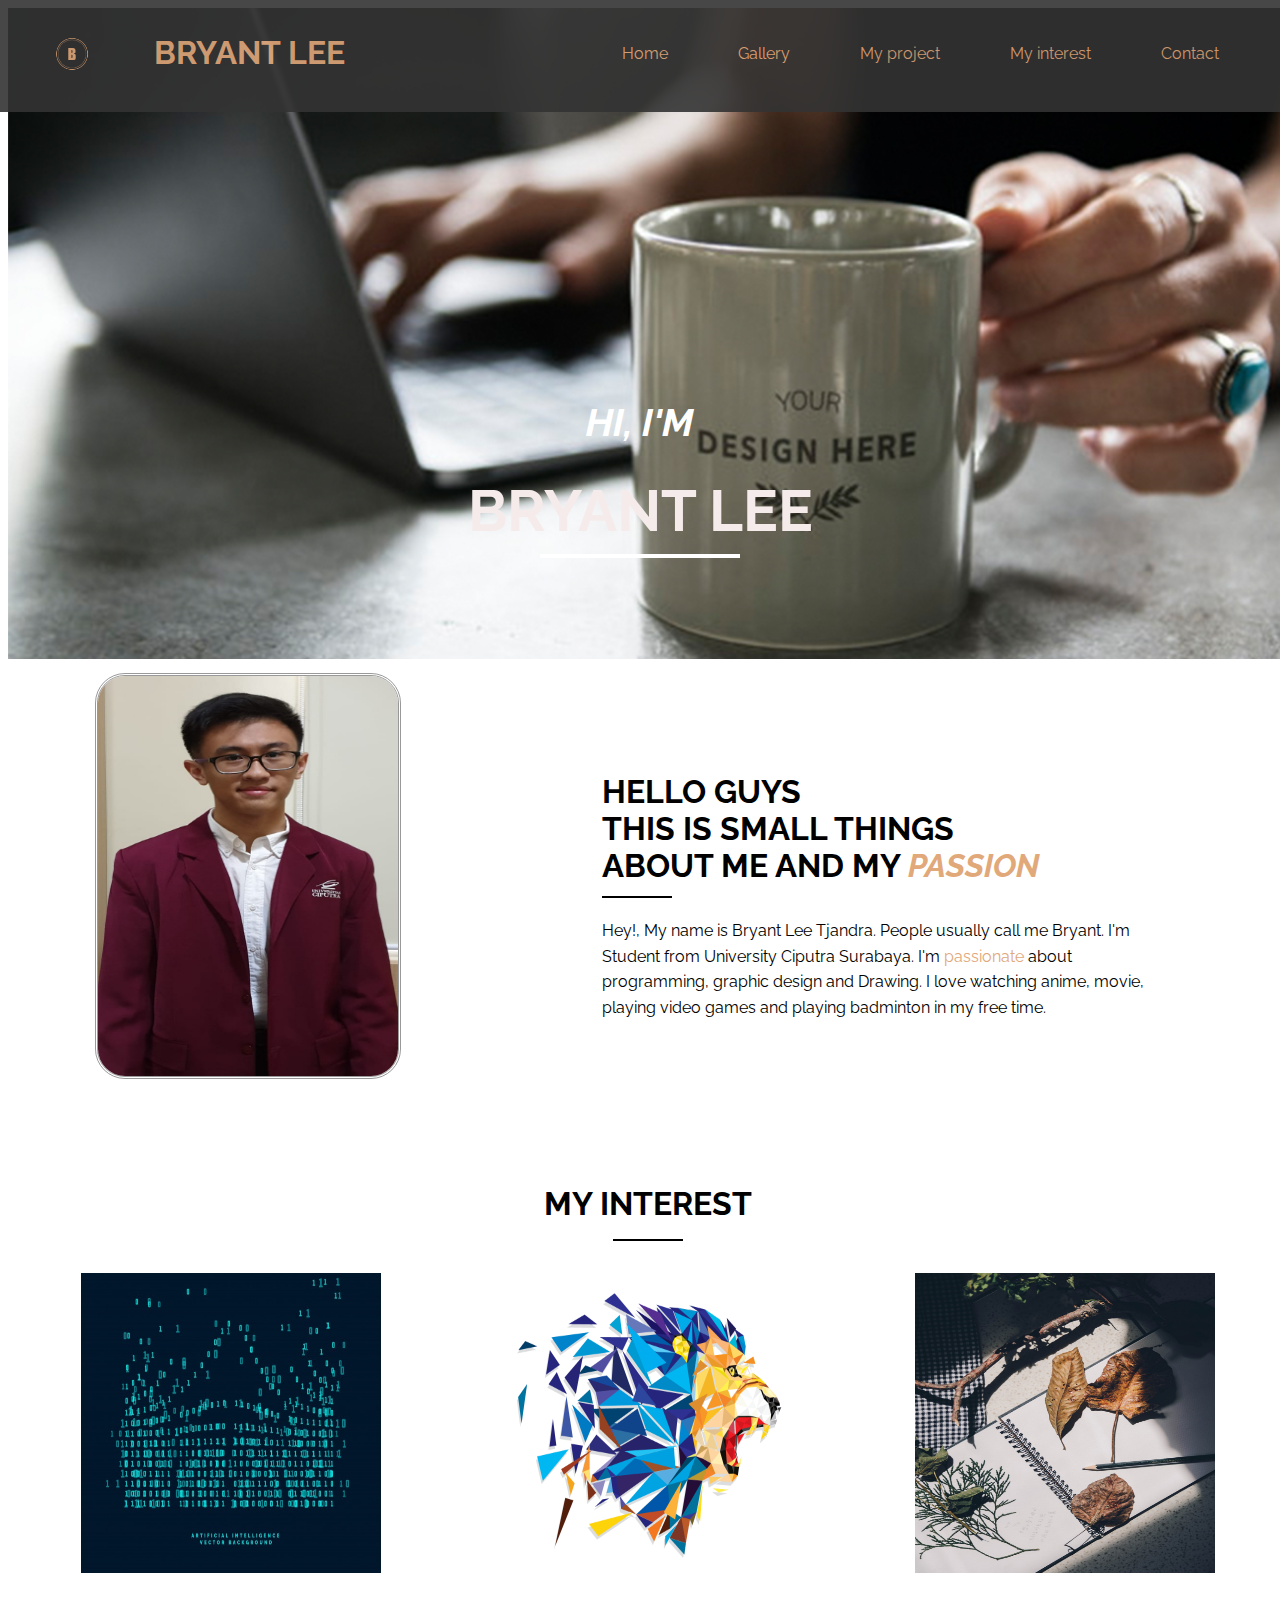
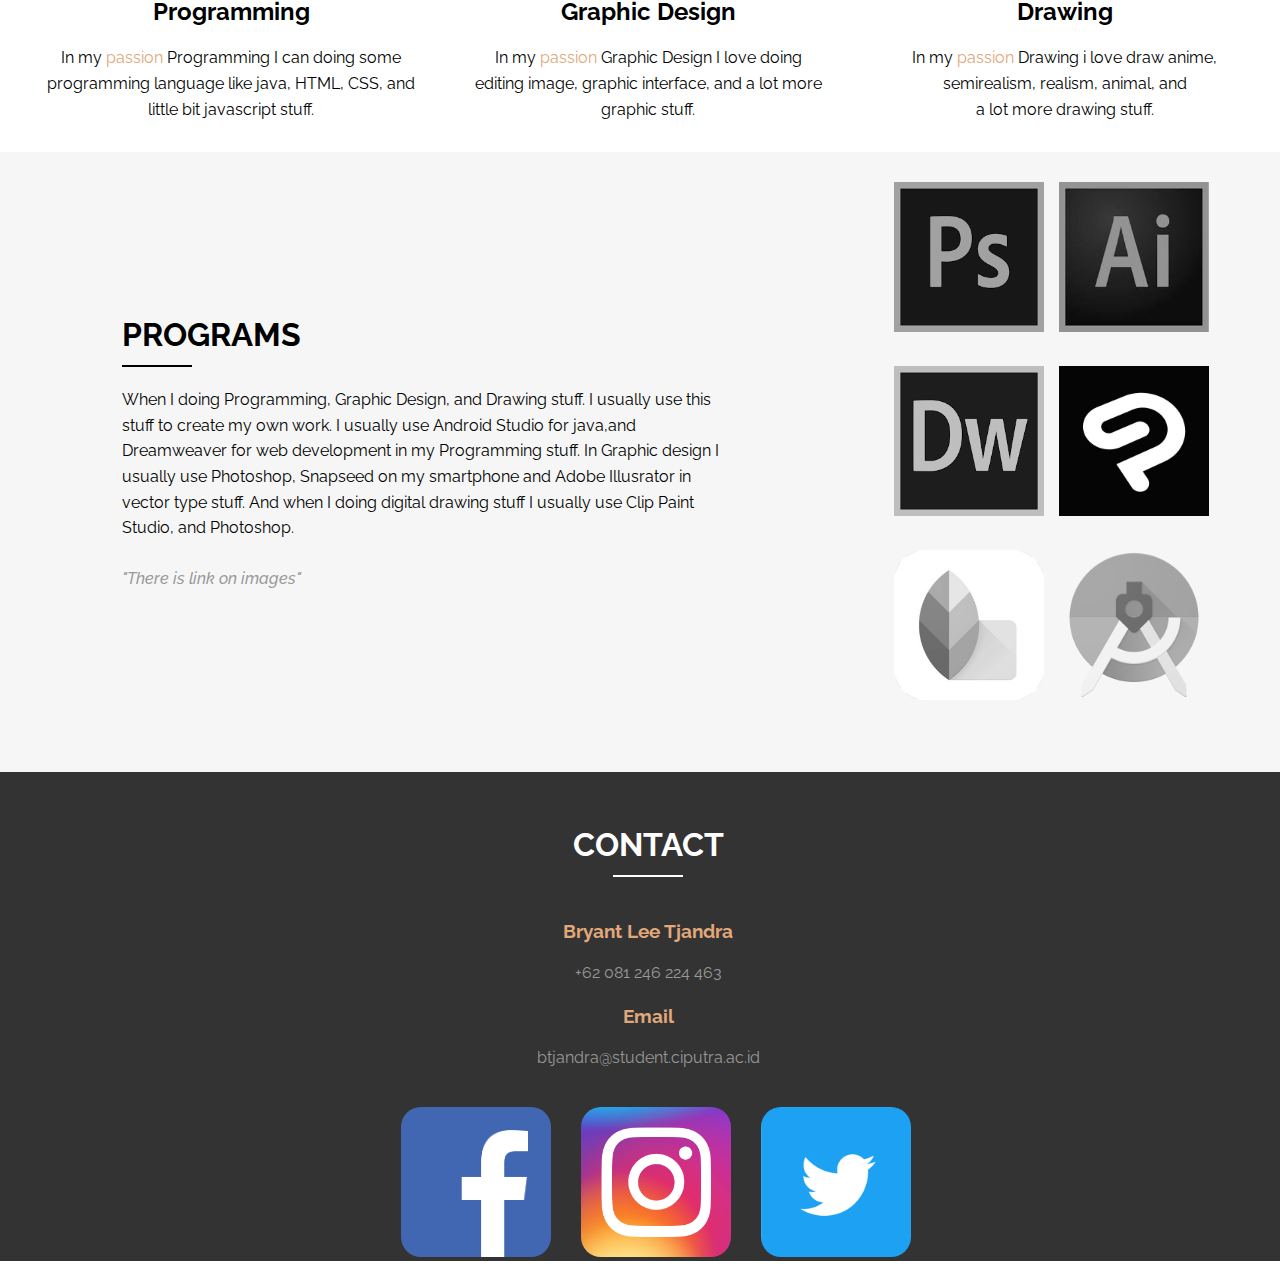
<file: index.html>
<!doctype html>
<html>
<head>
<meta charset="utf-8">
<title>Untitled Document</title>
<link rel="stylesheet" type="text/css" href="style.css" />
<link href="https://fonts.googleapis.com/css?family=Raleway:400,700&display=swap" rel="stylesheet">
<meta name="viewport" content="width=device-width, initial-scale=1.0">
</head>

<body>
<div class="header">
    <div class="container-fluid dark">
            <div class="text-1">
            <div class="row-test">
             	<div class="col-1">
                	<img src="images/logobry.png" class="img-30" />
                </div>	
                <div class="col-2"> 
                	<h1 class="gold">BRYANT LEE</h1>
                </div>
                <div class="col-8">
                    <ul class="menu">
                      <li><a href="#home">Home</a></li>
                      <li><a href="about.html">Gallery</a></li>
                      <li><a href="myproject.html">My project</a></li>
                      <li><a href="myinterest.html">My interest</a></li>
                       <li><a href="contact.html">Contact</a></li>
                    </ul>
                </div>   
            </div>  
           </div>   
   </div>
</div>
	
	
        <div class="new-info">
            <h2>HI, I'M</h2>
            <h1 class="cream">BRYANT LEE</h1>
            <span class="divider3"></span>
        </div>
        
    <div class="container-fluid">  
       <div class="slide"> 
            <img src="images/slideshow.jpg" />	
       </div>
  </div>
   
   <div class="container-fluid row-test">
       	 <div class="col-4 img-300400">
         	<img src="images/profile.jpg"  />
         </div>
         	<div class="col-7">
         		<div class="text-7">
                <div class="text-4">
                    <div class="upper">
                        <h1>Hello guys<br>This is small things <br>About me and my <span class="gold italic-2">Passion</span></h1>
                    </div>
                    <span class="divider"></span>
                    <p>Hey!, My name is Bryant Lee Tjandra. People usually call me Bryant. I'm Student from University Ciputra Surabaya. I'm <span class="gold">passionate</span> about programming, graphic design and Drawing. I love watching anime, movie, playing video games and playing badminton in my free time.
                    </p>
                </div>
                </div>
            </div>
        </div>
   </div>
   
   <div class="container">
   	<div class="row-test">
    	<div class="col-12">
        	<h1 class="text-1 padding-bottom-5" >MY INTEREST</h1>
            <span class="divider my-4"></span>
        </div> 
     </div>
     
    <div class="row-test">    
        <div class="col-3 img-300"><img src="images/pro3.jpg" />
        	<h2>Programming</h2>
        	<p >In my <span class="gold" >passion</span> Programming I can doing some programming language like java, HTML, CSS, and little bit javascript stuff.</p>
        </div>
        <div class="col-3 img-300"><img src="images/design.png" />
        	<h2>Graphic Design</h2>
        	<p >In my <span class="gold" >passion</span> Graphic Design I love doing<br> editing image, graphic interface, and a lot more graphic stuff.
            </p>
        </div>  
        <div class="col-3 img-300"><img src="images/draw.jpg" />
        	<h2>Drawing</h2>
        	<p >In my <span class="gold">passion</span> Drawing i love draw anime, semirealism, realism, animal, and<br> a lot more drawing stuff.
            </p>
        </div>    
     </div>
  </div>
   
  
   <div class="container-fluid gray-light">
   	<div class="row-test">
   		<div class="col-7">
         		<div class="text-7">
                	<div class="text-5">
                    	<h1>PROGRAMS</h1>
                		<span class="divider"></span>
                        <p >
                            When I doing Programming, Graphic Design, and Drawing stuff. I usually use this stuff to create my
                            own work. I usually use Android Studio for java,and Dreamweaver for web development in my Programming stuff. In Graphic design I usually use Photoshop, Snapseed on my smartphone and Adobe Illusrator in vector type stuff. And when I doing digital drawing stuff I usually use Clip Paint Studio, and Photoshop.<br><br> 
                            <span class="italic"><span class="gray">"There is link on images"</span></span>
                        </p>
                    </div>
                </div>
                
          </div>
       		<div class="line-8ver2">
            	<div class="line-8ver2">
                	<div class="zoom grayscale">
                		<a href="https://www.adobe.com/creativecloud/photography.html"><img src="images/photoshop.png" class="img-150" /></a>
                    </div>
                </div>
                <div class="line-8ver2">
                	<div class="zoom grayscale">
                		<a href="https://www.adobe.com/sea/products/illustrator.html"><img src="images/ai.jpg" class="img-150" /></a>
                    </div>
                </div>
                <div class="line-8ver2">
                	<div class="zoom grayscale">
                		<a href="https://www.adobe.com/products/dreamweaver/free-trial-download.html"><img src="images/dream.png" class="img-150" /></a>
                    </div>
                </div>
                <div class="line-8ver2">
                	<div class="zoom grayscale">
                		<a href="https://www.clipstudio.net/en/dl/"><img src="images/clip.jpg" class="img-150" /></a>
                    </div>
                </div>
                <div class="line-8ver2">
                	<div class="zoom grayscale radius-snapseed">
                		<a href="https://play.google.com/store/apps/details?id=com.niksoftware.snapseed&hl=en"><img src="images/snap.jpg" class="img-150" /></a>
                    </div>
                </div>
                <div class="line-8ver2">
                	<div class="zoom grayscale">
                		<a href="https://developer.android.com/studio"><img src="images/android.png" class="img-150" /></a>
                    </div>
                </div>
        </div>
   </div>
   
  <div class="footer">
    <div class="container-fluid dark">
        <div class="row-footer">
            <div class="col-12">
                <h1 class="text-3 white padding-top-20">CONTACT</h1>
                <span class="divider2"></span>
            </div>
             <div class="col-12">
                <h3 class="text-3 gold padding-top-20">Bryant Lee Tjandra</h3>
                <p class="text-3 gray">+62 081 246 224 463</p>
                <h3 class="text-3 gold">Email</h3>
                <p class="text-3 gray">btjandra@student.ciputra.ac.id</p>
            </div>
            <div class="footer-12">
                 
            </div>
        </div>  
        <div class="row-footer2">     
            <div class="footer-8">
           	<div class="margin-footer">
            <div class="zoom">
                		<a href="https://www.facebook.com/bryant.lee.92505"><img src="images/facebook.png" class="img-150" /></a>
                    </div>
                </div>
                <div class="margin-footer">
                	<div class="zoom">
                		<a href="#"><img src="images/insta.png" class="img-150" /></a>
                    </div>
                </div>
                <div class="margin-footer">
                	<div class="zoom">
                		<a href="https://twitter.com/home"><img src="images/twitter.png" class="img-150" /></a>
                    </div>
                </div>
            </div> 
            
       </div>
  </div>
</div>
</div>
</body>
</html>
</file>
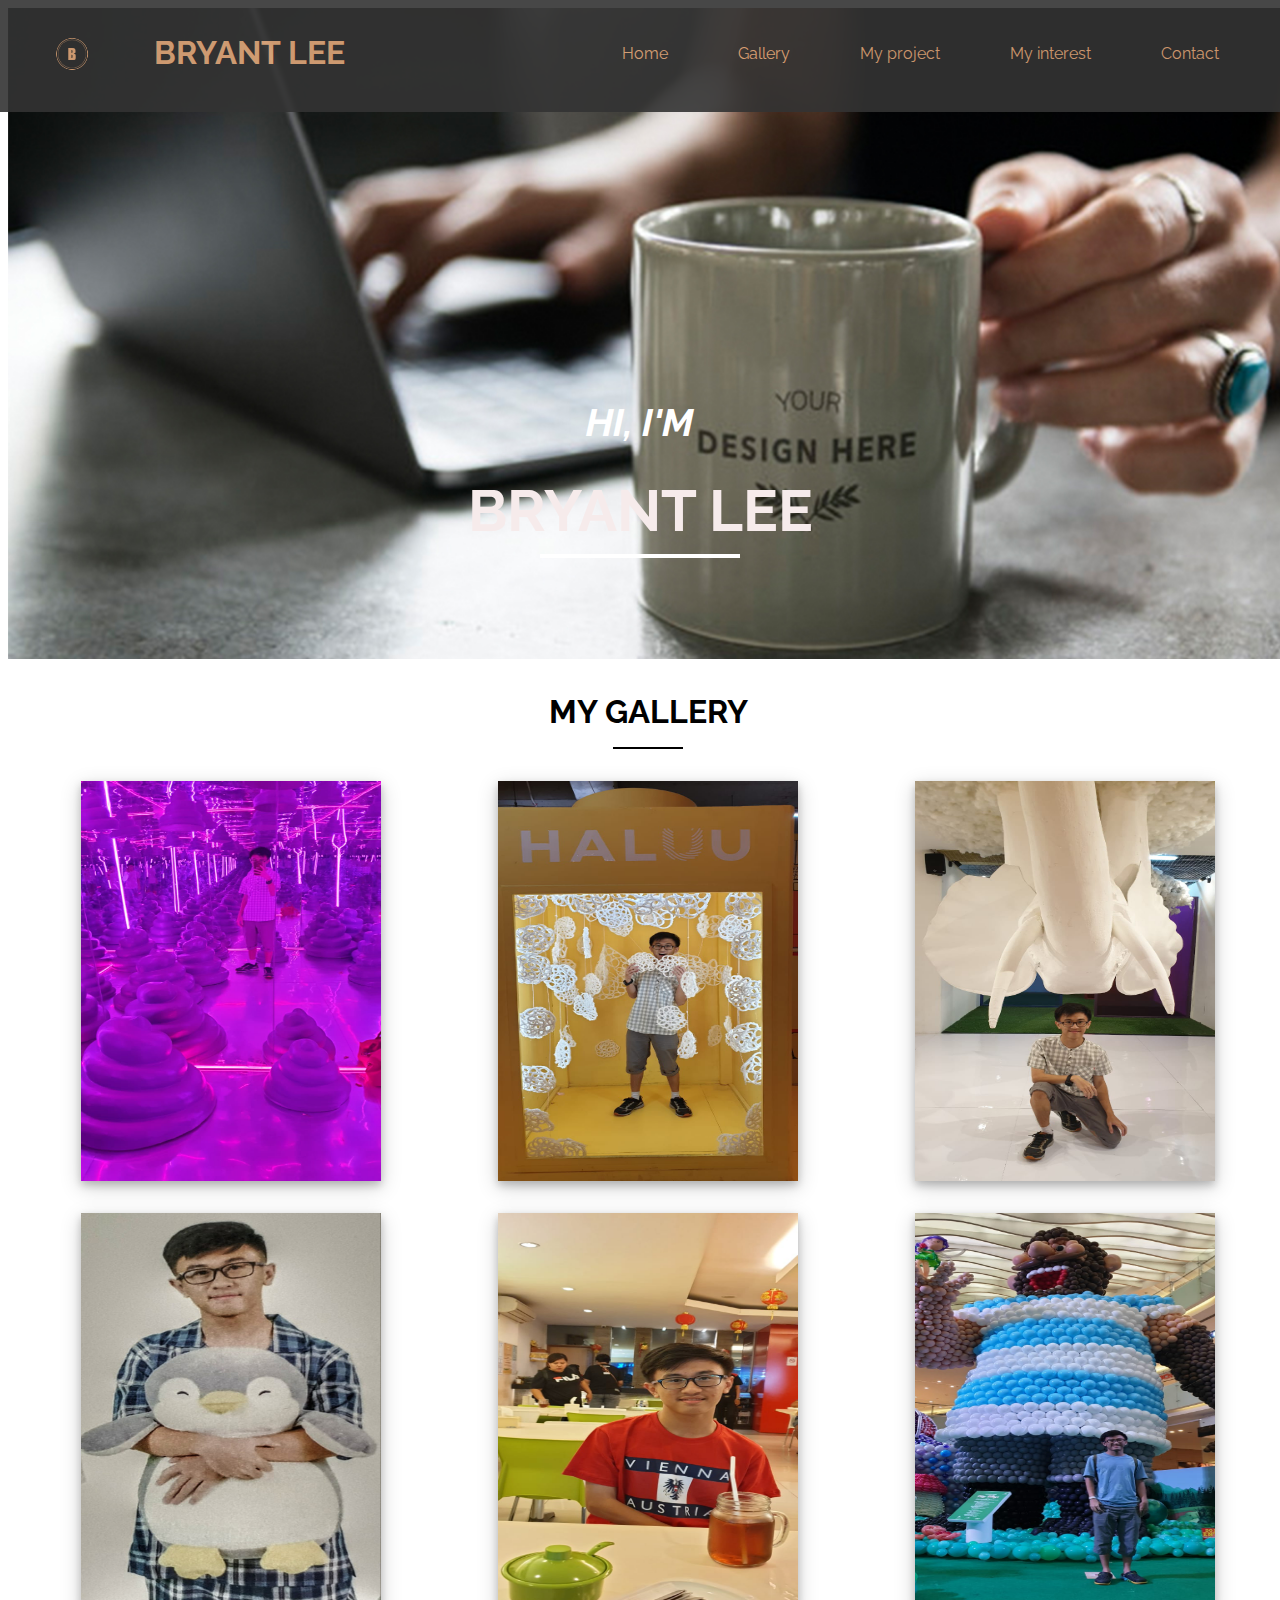
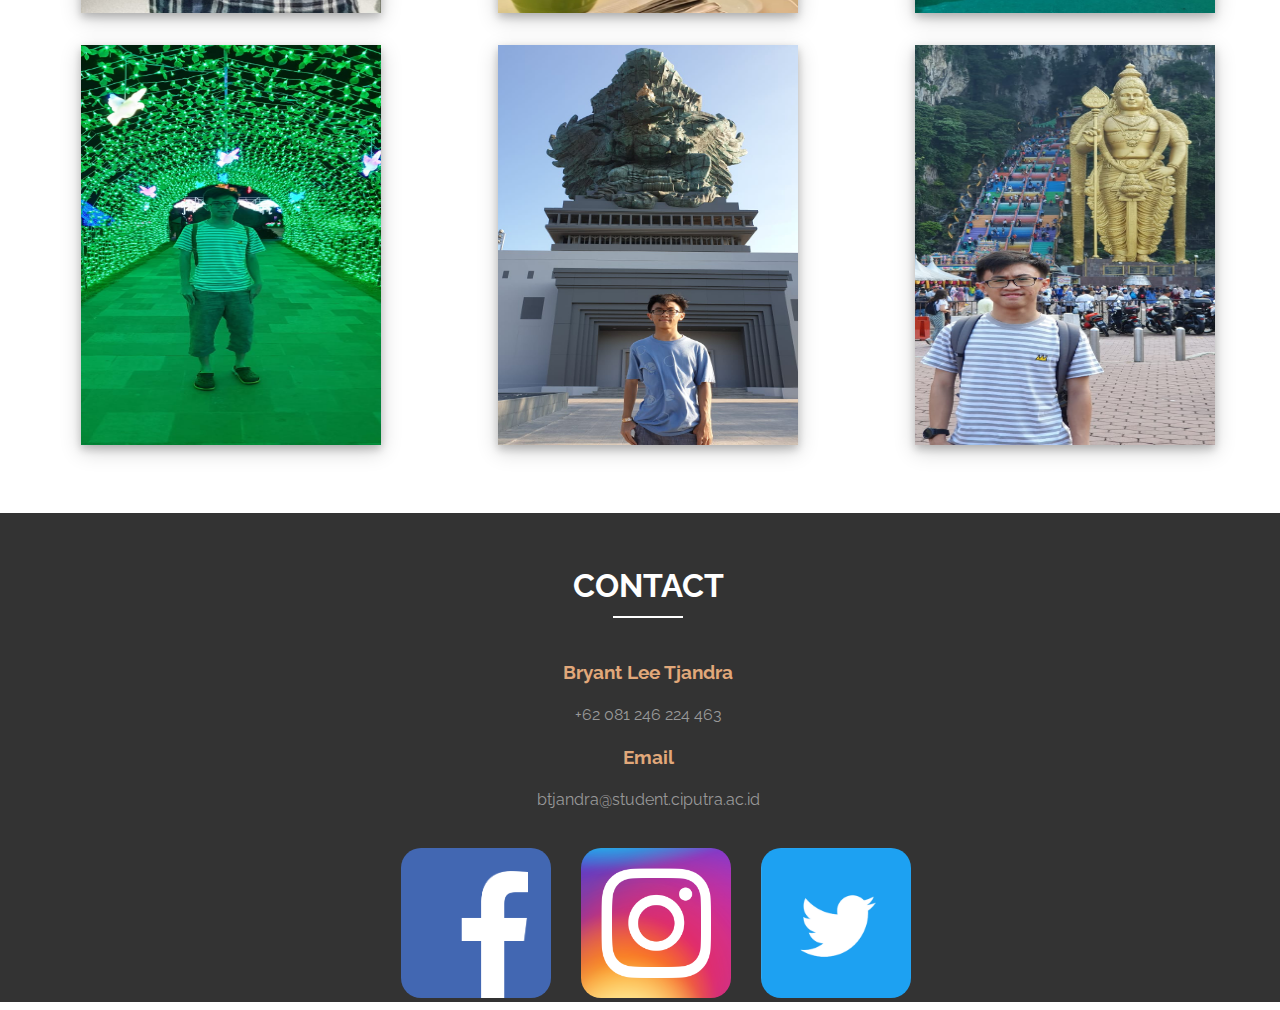
<file: about.html>
<!doctype html>
<html>
<head>
<meta charset="utf-8">
<title>Untitled Document</title>
<link rel="stylesheet" type="text/css" href="style.css" />
<link href="https://fonts.googleapis.com/css?family=Raleway:400,700&display=swap" rel="stylesheet">
</head>

<body>
<div class="header">
    <div class="container-fluid dark">
            <div class="text-1">
            <div class="row-test">
            	<div class="col-1">
                	<img src="images/logobry.png" class="img-30" />
                </div>	
                <div class="col-2"> 
                	<h1 class="gold">BRYANT LEE</h1>
                </div>
                <div class="col-8">
                    <ul class="menu">
                      <li><a href="index.html">Home</a></li>
                      <li><a href="#about.html">Gallery</a></li>
                      <li><a href="myproject.html">My project</a></li>
                      <li><a href="myinterest.html">My interest</a></li>
                       <li><a href="contact.html">Contact</a></li>
                    </ul>
                </div>   
            </div>  
           </div>   
   </div>
</div>
	
	<div class="new-info">
    	<h2>HI, I'M</h2>
		<h1 class="cream">BRYANT LEE</h1>
        <span class="divider3"></span>
    </div>
    <div class="container-fluid">  
       <div class="slide"> 
            <img src="images/slideshow.jpg" />	
       </div>
  </div>
   
   
  <div class="container skill">
   		<div class="row-test">
    	<div class="col-12">
        	<h1 class="text-1 padding-bottom-5" >MY GALLERY</h1>
            <span class="divider my-4"></span>
        	</div>
        </div>
      <div class="row-test">   
        <div class="col-3 img-shadow"><img src="images/galleryone.jpg" />
        </div>
        <div class="col-3 img-shadow"><img src="images/gallerytwo.jpg" />
        </div>  
         <div class="col-3 img-shadow"><img src="images/gallerytre.jpg"/>
        </div> 
        </div>
      <div class="row-test">   
         <div class="col-3 img-shadow"><img src="images/galleryfour.jpg" />
        	
        </div>
        <div class="col-3 img-shadow"><img src="images/galleryfive.jpg" />
        </div> 
        <div class="col-3 img-shadow"><img src="images/gallerysix.jpg" />
        
        </div>   
        </div> 
        <div class="row-test">   
         <div class="col-3 img-shadow"><img src="images/galleryseven.jpg" />
        	
        </div>
        <div class="col-3 img-shadow"><img src="images/galleryeight.jpg" />
        
        </div> 
        <div class="col-3 img-shadow"><img src="images/gallerynine.jpg" />
        </div>   
        
        </div>   
   </div>
    <div class="end-bottom-padding"></div>

 <div class="footer">
    <div class="container-fluid dark">
        <div class="row-footer">
            <div class="col-12">
                <h1 class="text-3 white padding-top-20">CONTACT</h1>
                <span class="divider2"></span>
            </div>
             <div class="col-12">
                <h3 class="text-3 gold padding-top-20">Bryant Lee Tjandra</h3>
                <p class="text-3 gray">+62 081 246 224 463</p>
                <h3 class="text-3 gold">Email</h3>
                <p class="text-3 gray">btjandra@student.ciputra.ac.id</p>
            </div>
            <div class="footer-12">
                 
            </div>
        </div>  
        <div class="row-footer2">     
            <div class="footer-8">
           	<div class="margin-footer">
            <div class="zoom">
                		<a href="https://www.facebook.com/bryant.lee.92505"><img src="images/facebook.png" class="img-150" /></a>
                    </div>
                </div>
                <div class="margin-footer">
                	<div class="zoom">
                		<a href="#"><img src="images/insta.png" class="img-150"/></a>
                    </div>
                </div>
                <div class="margin-footer">
                	<div class="zoom">
                		<a href="https://twitter.com/home"><img src="images/twitter.png" class="img-150" /></a>
                    </div>
                </div>
            </div> 
            
       </div>
  </div>
</div>
</div>
</body>
</html>
</file>
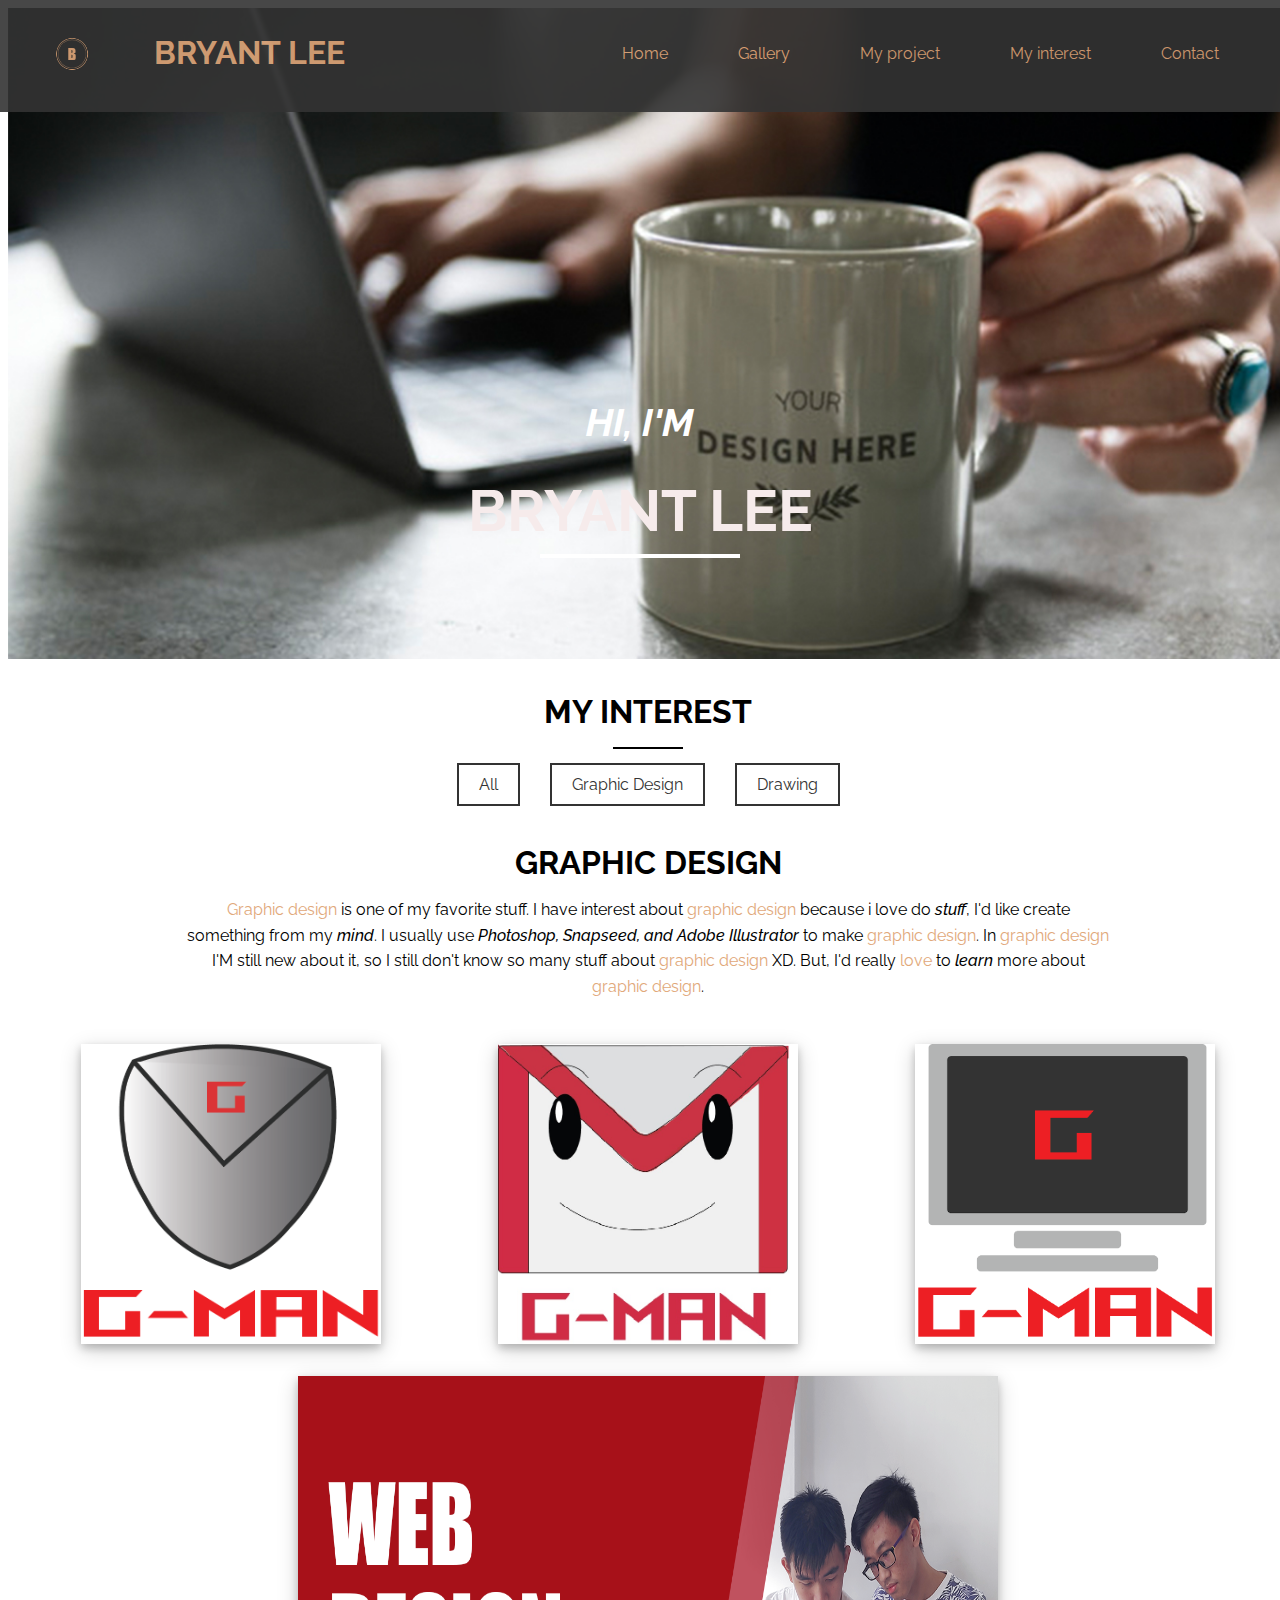
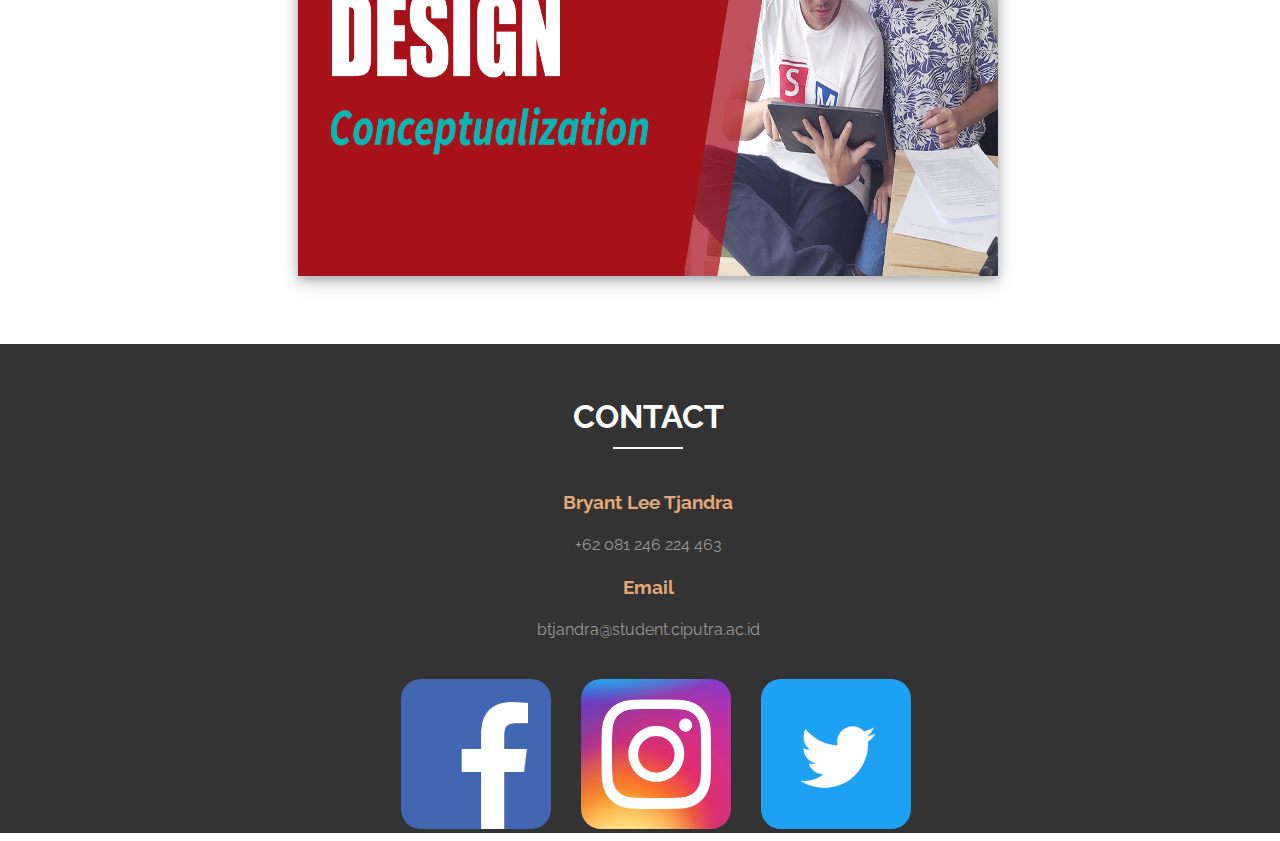
<file: graphic.html>
<!doctype html>
<html>
<head>
<meta charset="utf-8">
<title>Untitled Document</title>
<link rel="stylesheet" type="text/css" href="style.css" />
<link href="https://fonts.googleapis.com/css?family=Raleway:400,700&display=swap" rel="stylesheet">
</head>

<body>
<div class="header">
    <div class="container-fluid dark">
            <div class="text-1">
            <div class="row-test">
            	<div class="col-1">
               	 	<img src="images/logobry.png" class="img-30" />
                </div>	
                <div class="col-2"> 
                	<h1 class="gold">BRYANT LEE</h1>
                </div>
                <div class="col-8">
                    <ul class="menu">
                       <li><a href="index.html">Home</a></li>
                      <li><a href="about.html">Gallery</a></li>
                      <li><a href="myproject.html">My project</a></li>
                      <li><a href="#myinterest.html">My interest</a></li>
                       <li><a href="contact.html">Contact</a></li>
                    </ul>
                </div>   
            </div>  
           </div>   
   </div>
</div>
	
	<div class="new-info">
    	<h2>HI, I'M</h2>
		<h1 class="cream">BRYANT LEE</h1>
        <span class="divider3"></span>
    </div>
   <div class="container-fluid">  
       <div class="slide"> 
            <img src="images/slideshow.jpg" />	
       </div>
  </div>
   
  <div class="container skill">
   	<div class="row-test">
    	<div class="col-12">
        	<h1 class="text-1 padding-bottom-5" >MY INTEREST</h1>
            <span class="divider my-4"></span>
            <ul class="menu2">
            	<li><a href="myinterest.html">All</a></li>
                <li><a href="#news">Graphic Design</a></li>
                <li><a href="drawing.html">Drawing</a></li>
            </ul>
        	</div>
        </div>
        <div class="row-test">   
        <div class="col-12">
        	<div class="center-t-padding">
        	<h1>GRAPHIC DESIGN</h1>
        	<p ><span class="gold">Graphic design</span> is one of my favorite stuff. I have interest about <span class="gold">graphic design</span> because i love do 
            <span class="italic"> stuff</span>, I'd like create something from my <span class="italic">mind</span>. I usually use <span class="italic">Photoshop, Snapseed, and Adobe Illustrator</span> to make <span class="gold">graphic design</span>. In <span class="gold">graphic design</span> I'M still <span class="new">new about it</span>, so I still don't know so many stuff about <span class="gold">graphic design</span> XD. But, I'd really <span class="gold">love</span> to <span class="italic">learn</span> more about <span class="gold">graphic design</span>.  </p>
            </div>
        </div>
        </div>
      <div class="row-test">   
        <div class="col-3 img-300 img-shadow"><img src="images/gratwo.png" />
        </div>
        <div class="col-3 img-300 img-shadow"><img src="images/graone.jpg" />
        </div> 
          <div class="col-3 img-300 img-shadow"><img src="images/gratre.png" />
        </div> 
        </div>
        
        <div class="row-test">   
       
        <div class="col-10 img-800600 img-shadow"><img src="images/webthum.png" /> 
        </div>  
      
        </div>
        
        
      
   </div>
	<div class="end-bottom-padding"></div>
    
 <div class="footer">
    <div class="container-fluid dark">
        <div class="row-footer">
            <div class="col-12">
                <h1 class="text-3 white padding-top-20">CONTACT</h1>
                <span class="divider2"></span>
            </div>
             <div class="col-12">
                <h3 class="text-3 gold padding-top-20">Bryant Lee Tjandra</h3>
                <p class="text-3 gray">+62 081 246 224 463</p>
                <h3 class="text-3 gold">Email</h3>
                <p class="text-3 gray">btjandra@student.ciputra.ac.id</p>
            </div>
            <div class="footer-12">
                 
            </div>
        </div>  
        <div class="row-footer2">     
            <div class="footer-8">
           	<div class="margin-footer">
            <div class="zoom">
                		<a href="https://www.facebook.com/bryant.lee.92505"><img src="images/facebook.png" class="img-150" /></a>
                    </div>
                </div>
                <div class="margin-footer">
                	<div class="zoom">
                		<a href="#"><img src="images/insta.png" class="img-150" /></a>
                    </div>
                </div>
                <div class="margin-footer">
                	<div class="zoom">
                		<a href="https://twitter.com/home"><img src="images/twitter.png" class="img-150" /></a>
                    </div>
                </div>
            </div> 
            
       </div>
  </div>
</div>
</div>
</body>
</html>
</file>
<file: style.css>
@charset "utf-8";
/* CSS Document */

p{
	font-family:'Raleway', sans-serif;
	line-height:1.6;
}
h1{
	font-family:'Raleway', sans-serif;
}
h2{
	font-family:'Raleway', sans-serif;
}
h3{
	font-family:'Raleway', sans-serif;
}
body{
width:100%;	
}
.header{
	width:100%;
	/*height:70px;*/
	top:0px;
	background-color:#333;
	opacity:0.9;
	position:fixed;
	z-index:100;
	transition:0.7s;
}
.header-contact{
	width:100%;
	height:70px;
	top:0px;
	background-color:#333;
	opacity:0.9;
	z-index:100;
	transition:0.7s;
}

.menu-8{
	position:relative;
	display:flex;
	min-width:75%;
	justify-content:flex-end;
}
.menu-4{
	display:flex;
	min-width:25%;
}
.new-info{
	width:600px;
	height:300px;
	text-align:center;
	position:absolute;
	left:50%;
	top:50%;
	margin-top:-150px;
	margin-left:-300px;
}

	.new-info h1{
		color:#FFF;
		font-size:3.6em;
	}
	.new-info h2{
		font-size:2.4em;
		color:#FFF;
		font-style:italic;
		margin-top:100px;
	}
.menu{
	margin:0px !important;
	padding:0px 20px !important;
	list-style-type:none;
	display:flex;
	justify-content:flex-end;
}
	.menu li a{
		padding:10px 20px !important;
		margin:0px 15px !important;
		display:block;
		color:#e1a87a;
		font-family:'Raleway', sans-serif;
		text-decoration:none;
		transition:0.7s;
	}
	.menu li a:hover{
		color:rgba(255, 255, 255, 0.74);
	}
	
.menu2{
	margin:0px;
	padding:10px 20px;
	list-style-type:none;
	display:flex;
	justify-content:center;
}
	.menu2 li a{
		padding:10px 20px;
		margin:0px 15px;
		display:block;
		border:2px solid #333333;
		color:#333;
		font-family:'Raleway', sans-serif;
		text-decoration:none;
		transition:0.7s;
	}
	.menu2 li a:hover{
		color:#e1a87a;
	}
	
.upper{
	text-transform:uppercase;
}
.container{
	max-width:100%;
	padding-left:15px;
	padding-right:15px;
	margin-left:auto;
	margin-right:auto;
}

.container-fluid{
	max-width:100%;
	padding-left:15px;
	padding-right:15px;
	margin-left:-15px;
	margin-right:-15px;
}
	
.row{
	padding:30px 0px;
	margin-right: 30px;
  	margin-left: 30px;
}

.row-test{
	width:100%;
	display:flex;
	flex-warp:warp;
	
}
.row2{
	padding:30px 0px;
	margin-right: 30px;
  	margin-left: 30px;
	display:flex;
}
.line-12{
	position:relative;
  	width: 100%;
	float:left;
	margin:15px 0px;
  	padding-right: 15px;
  	padding-left: 15px;
}

/* line 4 ******************/

.line-4{
	height:auto;
  	width: 25%;
	float:left;
  	padding-right: 15px;
  	padding-left: 15px;
}
	.line-4 img{
		border:3px double #999999;
		width:90%;
		border-radius:30px;
	}
.line-4ver2{
	height:auto;
  	width: 30%;
	float:left;
  	padding-right: 15px;
  	padding-left: 15px;
}
	.line-4ver2 a{
		margin:0;
		padding:0;
	}
.line-8{
	height:auto;
  	width: 30%;
	float:left;
	padding-top:15px;
  	padding-right: 15px;
  	padding-left: 15px;
	margin-bottom:15px;
}
.line-8ver2{
	height:auto;
  	width: 30%;
	float:left;
	padding-top:15px;
  	padding-right: 30px;
  	padding-left: 20px;
	margin-bottom:15px;
}

.porto-padding{
	margin:30px;
	padding-bottom:30px;
}
.zoom {
  transition: transform .2s; /* Animation */
  margin: 0 auto;
}

.zoom:hover {
	position:relative;
	z-index:100;
  transform: scale(1.5); /* (150% zoom - Note: if the zoom is too large, it will go outside of the viewport) */
}
.line-7{
	height:auto;
  	width: 60%;
	float:left;
}
.divider 
{
    width: 70px;
    height: 2px;
    background: #000;
    display: inline-block;
    position: relative;
}
.divider2
{
    width: 70px;
    height: 2px;
    background: #FFF;
    display: inline-block;
    position: relative;
}

.divider3{
    width: 200px;
    height: 4px;
    background: #FFF;
    display: inline-block;
    position: relative;
}
.my-4{
	left:50;
}
.my-5{
	text-align:;
}
.text-1{
	padding:20px 0px;
	text-align:center;
}
.text-3{
	padding:0px 0px;
	text-align:center;
}
.text-2{
	text-align:left;
}
.text-4{
	padding:100px 100px;
	text-align:left;
}
.text-5{
	padding:150px 100px;
	text-align:left;
}
.dark{
	background-color:#333;	
}
.slideshow{
	background-color:#333;
}
.profile{
	padding-top:30px;
}
.skill{
	background-color:#99;
}
.footer{
	width:100%;
	height:auto;
	background-color:#333;
	clear:both;
}
.space-12{
	clear:both;
	background-color:#FFF;
  	width: 100%;
	height:70px;
}
.footer-12{
	background-color:#333;
  	width: 100%;
	height:auto;
}
.footer-8{
	background-color:#333;
  	width: 100%;
	display:flex;
	margin-left:15px;
  	padding-right: 15px;
  	padding-left: 15px;
	justify-content:center;
}
	.footer-8 img{
	border-radius:20px;
	}
.footer-4{
	background-color:#333;
  	width: 25%;
	display:flex;
  	padding-right: 15px;
  	padding-left: 15px;
}
.row-footer{
	background-color:#333;
	width:100%;
	padding:20px 0px;
}
.row-footer2{
	background-color:#333;
	width:100%;
	display:flex;
	flex-warp:warp;
}
.col-4 img{
	border:3px double #999999;
	
	border-radius:30px;
	
}

.col-3 img{
	
	width:300px;
	height:400px;
}
.img-300 img{
	width:300px !important;
	height:300px !important;
}
.img-decoration img{
	width:100%;	
}

.form-control{
	width:60%;
	padding: 10px;
	border-radius:5px;
	border:1px solid #e1a87a;
}
.form-name{
	justify-content:flex-end;
}
.send-btn-padding{
	margin-left:-74% !important;	
}
.btn-info{
	padding:10px;
	background-color:#e1a87a;
	border-color: #e1a87a;
	text-align:left;
	border-radius:5px;
	font-family:'Raleway', sans-serif;
	
}
.form-group {
  margin-bottom: 1rem;
  max-width:50%;
  
}
.flex-center{
 justify-content:center;	
}

.icon-size{
	font-size:48px;
	color:#e1a87a;
}
.gold{
 color:#e1a87a !important;
}
.divider-gold{
	background:#e1a87a !important;
}
.italic{
	font-style:italic;
	font-weight:500;	
}
.tip-padding{
	padding:15px 10px;	
}
h1{
margin:0;	
}
.margin-footer{
	 margin:0px 15px;
}
.gray-light{
	background-color:#F6F6F6;	
}

.img-300400 img{
	width:300px !important;
	height:400px !important;	
}
.drawing-page-control img{
	width:420px !important;
	height:600px !important;
}
.center-t-padding{
	padding:0px 150px;	
}

.end-bottom-padding{
	padding-bottom:50px;
}

.img-shadow img{
	box-shadow: 0 4px 8px 0 rgba(0, 0, 0, 0.2), 0 6px 20px 0 rgba(0, 0, 0, 0.19) !important;	
}

.grayscale img{
	filter: grayscale(100%);
}
.grayscale img:hover{
	filter: none;
}
.slide-4{
	flex:auto;	
}
.img-800600 img{
	width:700px !important;
	height:500px !important;
}
.gray{
	color:#999 !important;	
}
.slide{
	text-align:center;
	height:100%;
}
.full{
	width:100%;
	height:auto;
}
.padding-top-20{
	padding-top:20px;	
}
.white{
	color:white;	
}
.cream{
	color:#f6ebeb !important;
}
.img-slideshow-control {
  width:100%;
  height:auto;
 	margin:0;
	padding:0;
}
.padding-bottom-5{
	padding-bottom:5px !important;
}
.img-30{
	width:40px !important;
	height:40px !important;
	
}
.img-150{
	width:150px !important;
	height:150px !important;	
}
.img-400600 img{
	width:400px;
	height:600px;	
}
.italic-2{
	font-style:italic !important;	
}

.slide img{
	width: 101% !important;
	display:block !important;
}
.radius-snapseed img{
	border-radius:30px;
}

  
.col-1 {flex: 8.33%;}
.col-2 {flex: 16.66%;}
.col-3 {flex: 25%;}
.col-4 {flex: 33.33%;}
.col-5 {flex: 41.66%;}
.col-6 {flex: 50%;}
.col-7 {flex: 58.33%;}
.col-8 {flex: 66.66%;}
.col-8 {flex: 75%;}
.col-10 {flex: 83.33%;}
.col-11 {flex: 91.66%;}
.col-12 {flex: 100%;}

[class*="col-"] {
  text-align:center;
  margin:14px;
}




@media only screen and (max-width: 1000px) {

	.row-test {
    flex-direction: column;
  }
  .center-t-padding{
	padding:0px 100px;	
}
}



/*.column {
	text-align:center;
  flex: 25%;
  padding: 20px;
  margin:14px;
}


@media screen and (max-width: 992px) {
  .column {
    flex: 35%;
  }
}*/


@media screen and (max-width: 720px) {
	.new-info{
	width:600px;
	height:300px;
	text-align:center;
	position:absolute;
	left:50%;
	top:25%;
	margin-top:-150px;
	margin-left:-300px;
}


  .row-test {
    flex-direction: column;
  }
  .menu li a{
	padding:0px 10px !important;
		margin:0px 10px !important;
  }
  
	.center-t-padding{
	padding:0px;	
}
.form-control{
	width:100%;
	padding: 10px;
	border-radius:5px;
	border:1px solid #e1a87a;
}
.form-group {
  margin-bottom: 1rem;
  min-width:90%;
  
}
.send-btn-padding{
	margin-left:10px !important;	
}
/*cara 2*/
</file>
